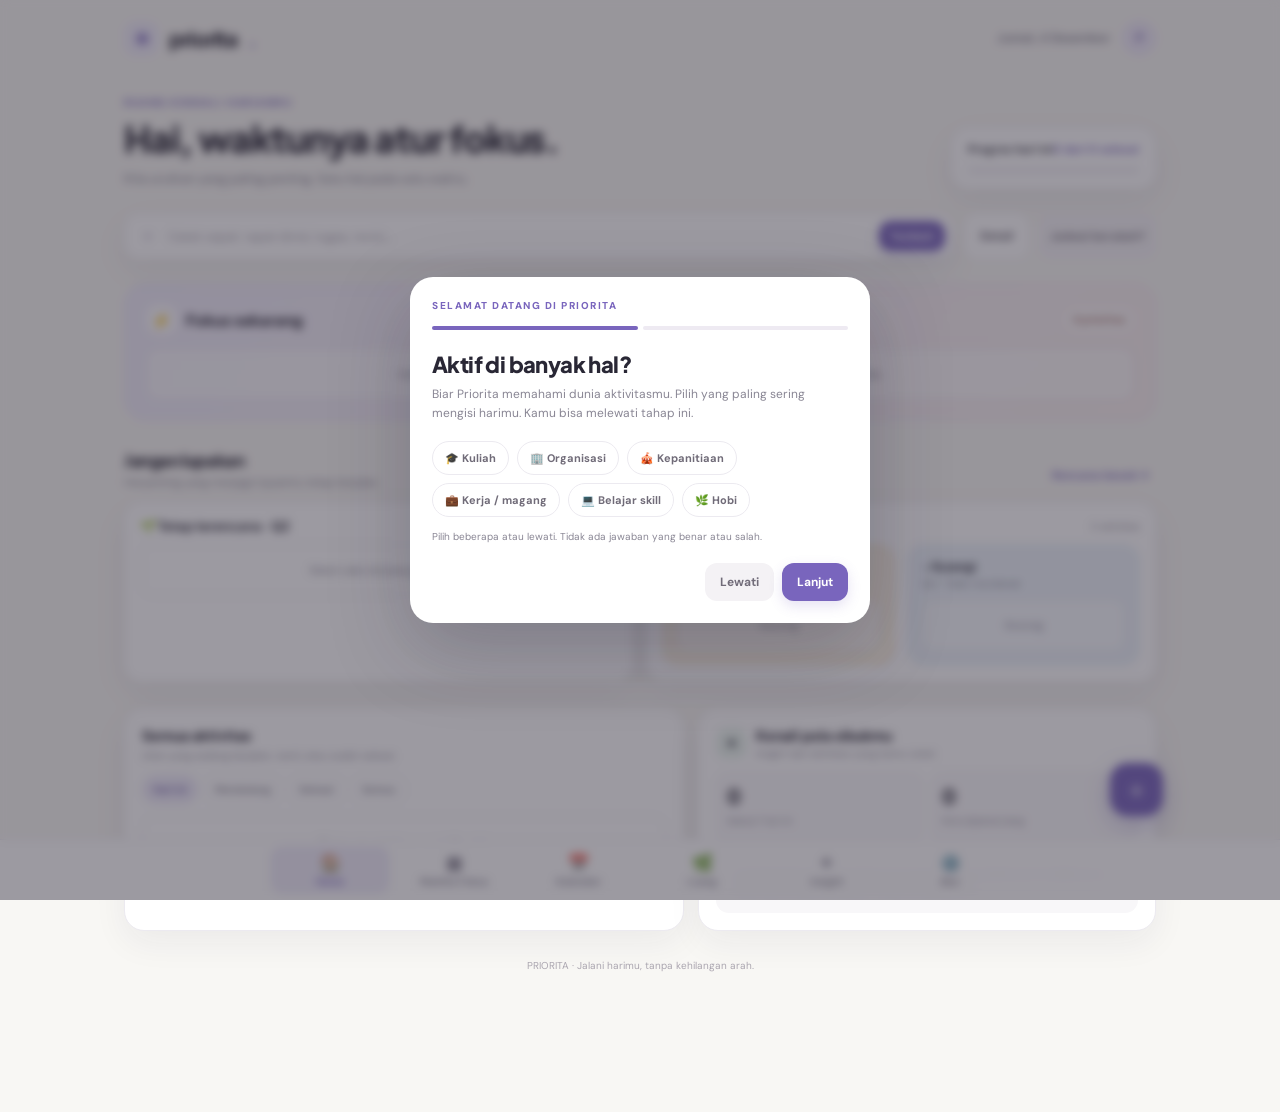
<file: index.html>
<!DOCTYPE html>
<html lang="id">
  <head>
    <meta charset="utf-8" />
    <meta name="viewport" content="width=device-width, initial-scale=1" />
    <meta name="theme-color" content="#f8f7f4" />
    <link rel="manifest" href="manifest.json" />
    <link rel="apple-touch-icon" href="icons/apple-touch-icon.png" />
    <meta name="apple-mobile-web-app-capable" content="yes" />
    <meta name="apple-mobile-web-app-title" content="Priorita" />
    <title>Priorita — Jalani hari dengan lebih ringan</title>
    <link rel="preconnect" href="https://fonts.googleapis.com" />
    <link rel="preconnect" href="https://fonts.gstatic.com" crossorigin />
    <link href="https://fonts.googleapis.com/css2?family=DM+Sans:wght@400;500;600;700&family=Plus+Jakarta+Sans:wght@500;600;700;800&display=swap" rel="stylesheet" />
    <link rel="stylesheet" href="css/style.css" />
    <link rel="stylesheet" href="css/extra.css" />
  </head>
  <body>
    <div id="root"></div>
    <script type="module" src="js/main.js"></script>
  </body>
</html>
</file>
<file: css/style.css>
:root {
  --bg: #f8f7f4;
  --surface: #fff;
  --ink: #292735;
  --muted: #898694;
  --line: #eceaf0;
  --purple: #7965bd;
  --purple-light: #f0edfa;
  --coral: #dc8c83;
  --coral-light: #fff0ed;
  --green: #639d83;
  --green-light: #eaf4ee;
  --amber: #bd9149;
  --amber-light: #fbf3e4;
  --blue: #6c91bb;
  --blue-light: #edf3fa;
  --shadow: 0 12px 34px rgba(42, 35, 62, 0.06);
  --radius: 22px;
}

* {
  box-sizing: border-box;
}

body {
  margin: 0;
  background: var(--bg);
  color: var(--ink);
  font-family: "DM Sans", sans-serif;
}

button,
input,
select {
  font: inherit;
}

button {
  cursor: pointer;
}

.app {
  max-width: 1080px;
  margin: auto;
  padding: 0 24px 70px;
}

.top {
  height: 76px;
  display: flex;
  align-items: center;
  justify-content: space-between;
}

.brand {
  display: flex;
  align-items: center;
  gap: 10px;
  font: 800 21px "Plus Jakarta Sans";
  letter-spacing: -0.8px;
}

.mark {
  width: 35px;
  height: 35px;
  border-radius: 12px;
  background: var(--purple-light);
  color: var(--purple);
  display: grid;
  place-items: center;
  font-size: 19px;
}

.top-right {
  display: flex;
  align-items: center;
  gap: 12px;
}

.date-label {
  font-size: 12px;
  color: var(--muted);
  font-weight: 700;
}

.avatar {
  width: 34px;
  height: 34px;
  border-radius: 50%;
  background: #eee9f8;
  color: #7663b2;
  display: grid;
  place-items: center;
  font-weight: 800;
  font-size: 12px;
}

.welcome {
  display: flex;
  justify-content: space-between;
  align-items: flex-end;
  gap: 18px;
  margin: 20px 0 24px;
}

.eyebrow {
  font-size: 10px;
  text-transform: uppercase;
  letter-spacing: 1.5px;
  color: var(--purple);
  font-weight: 800;
}

.welcome h1 {
  font: 800 clamp(26px, 4vw, 37px) / 1.18 "Plus Jakarta Sans";
  letter-spacing: -1.2px;
  margin: 8px 0;
}

.welcome p {
  margin: 0;
  color: var(--muted);
  font-size: 13px;
  line-height: 1.6;
}

.day-progress {
  min-width: 190px;
  background: white;
  border: 1px solid var(--line);
  border-radius: 18px;
  padding: 14px 16px;
  box-shadow: var(--shadow);
}

.progress-top {
  display: flex;
  justify-content: space-between;
  font-size: 11px;
  font-weight: 700;
}

.progress-top span:last-child {
  color: var(--purple);
}

.track {
  height: 7px;
  border-radius: 10px;
  background: #f0eef3;
  margin-top: 11px;
  overflow: hidden;
}

.track span {
  display: block;
  height: 100%;
  background: linear-gradient(90deg, #8b78c9, #c3a9db);
  border-radius: 10px;
  width: 0;
  transition: width 0.25s;
}

.quickbar {
  display: flex;
  gap: 10px;
  margin-bottom: 24px;
}

.quick-input {
  flex: 1;
  display: flex;
  align-items: center;
  gap: 10px;
  background: white;
  border: 1px solid var(--line);
  border-radius: 15px;
  padding: 7px 8px 7px 15px;
  box-shadow: var(--shadow);
}

.quick-input input {
  border: 0;
  outline: 0;
  flex: 1;
  min-width: 0;
  font-size: 13px;
  color: var(--ink);
}

.quick-input input::placeholder {
  color: #aaa6b0;
}

.btn {
  border: 0;
  border-radius: 12px;
  padding: 11px 15px;
  font-size: 12px;
  font-weight: 700;
  display: inline-flex;
  align-items: center;
  justify-content: center;
  gap: 7px;
}

.primary {
  background: var(--purple);
  color: #fff;
  box-shadow: 0 5px 13px #7965bd30;
}

.soft {
  background: var(--purple-light);
  color: #6f5eaa;
}

.quiet {
  background: #f4f2f5;
  color: #716c79;
}

.outline {
  background: white;
  border: 1px solid var(--line);
  color: #625d6a;
}

.small {
  padding: 8px 11px;
  font-size: 11px;
}

.section-head {
  display: flex;
  justify-content: space-between;
  align-items: end;
  gap: 12px;
  margin: 28px 0 13px;
}

.section-head h2 {
  font: 800 17px "Plus Jakarta Sans";
  margin: 0;
  letter-spacing: -0.4px;
}

.section-head p {
  font-size: 11px;
  color: var(--muted);
  margin: 4px 0 0;
}

.link-btn {
  border: 0;
  background: transparent;
  color: var(--purple);
  font-size: 11px;
  font-weight: 700;
  padding: 7px;
}

.focus-card {
  background: linear-gradient(120deg, #f0edfa 0%, #f9f0f0 100%);
  border: 1px solid #e9e3f3;
  border-radius: var(--radius);
  padding: 20px 21px;
}

.focus-heading {
  display: flex;
  justify-content: space-between;
  align-items: center;
  gap: 10px;
  margin-bottom: 13px;
}

.focus-title {
  display: flex;
  align-items: center;
  gap: 9px;
  font: 800 15px "Plus Jakarta Sans";
}

.focus-icon {
  width: 31px;
  height: 31px;
  border-radius: 11px;
  background: #ffffffb8;
  display: grid;
  place-items: center;
}

.pill {
  font-size: 10px;
  font-weight: 800;
  padding: 5px 9px;
  border-radius: 30px;
  background: #fff9;
  color: #a16b65;
}

.tasks {
  display: grid;
  gap: 8px;
}

.task {
  display: flex;
  align-items: center;
  gap: 11px;
  background: #ffffffd9;
  border: 1px solid #ffffff;
  border-radius: 13px;
  padding: 11px 12px;
  min-width: 0;
}

.check {
  appearance: none;
  width: 19px;
  height: 19px;
  border: 1.5px solid #c9c4d1;
  border-radius: 7px;
  flex: none;
  margin: 0;
  display: grid;
  place-items: center;
}

.check:checked {
  background: var(--green);
  border-color: var(--green);
}

.check:checked:after {
  content: "✓";
  color: white;
  font-size: 12px;
  font-weight: 900;
}

.task-content {
  min-width: 0;
  flex: 1;
}

.task-name {
  font-size: 12px;
  font-weight: 700;
  overflow-wrap: anywhere;
}

.task-meta {
  font-size: 10px;
  color: var(--muted);
  margin-top: 4px;
  display: flex;
  gap: 7px;
  flex-wrap: wrap;
}

.task.done .task-name {
  text-decoration: line-through;
  color: #a29eaa;
}

.task-actions {
  display: flex;
  gap: 3px;
}

.icon-btn {
  border: 0;
  background: transparent;
  color: #96919e;
  padding: 6px;
  border-radius: 8px;
  font-size: 14px;
}

.icon-btn:hover {
  background: #f3f0f7;
  color: var(--purple);
}

.empty {
  border: 1px dashed #d9d4e1;
  border-radius: 13px;
  padding: 18px;
  text-align: center;
  color: var(--muted);
  font-size: 11px;
  background: #ffffff80;
}

.secondary-grid {
  display: grid;
  grid-template-columns: 1fr 1fr;
  gap: 12px;
}

.mini-panel {
  background: white;
  border: 1px solid var(--line);
  border-radius: 18px;
  padding: 15px;
  box-shadow: var(--shadow);
}

.mini-head {
  display: flex;
  align-items: center;
  justify-content: space-between;
  margin-bottom: 10px;
}

.mini-head strong {
  font: 700 13px "Plus Jakarta Sans";
}

.mini-head span {
  font-size: 10px;
  color: var(--muted);
}

.mini-panel .task {
  padding: 9px 10px;
  background: #faf9fb;
  border-color: #f1eff3;
}

.mini-panel .task-name {
  font-size: 11px;
}

.q3q4 {
  display: grid;
  grid-template-columns: 1fr 1fr;
  gap: 12px;
}

.q-card {
  border-radius: 17px;
  padding: 14px;
  border: 1px solid transparent;
}

.q-card.q3 {
  background: var(--amber-light);
  border-color: #f1e7d2;
}

.q-card.q4 {
  background: var(--blue-light);
  border-color: #e0eaf5;
}

.q-card h3 {
  font: 700 12px "Plus Jakarta Sans";
  margin: 0 0 3px;
}

.q-card p {
  font-size: 10px;
  color: var(--muted);
  margin: 0 0 9px;
}

.q-card .task {
  padding: 8px;
  background: #ffffffb8;
  border-color: #ffffffb8;
}

.q-card .task-name {
  font-size: 10px;
}

.bottom-grid {
  display: grid;
  grid-template-columns: 1.1fr 0.9fr;
  gap: 14px;
  margin-top: 26px;
}

.panel {
  background: white;
  border: 1px solid var(--line);
  border-radius: 20px;
  padding: 17px;
  box-shadow: var(--shadow);
}

.panel h3 {
  font: 800 14px "Plus Jakarta Sans";
  margin: 0;
}

.panel-sub {
  font-size: 10px;
  color: var(--muted);
  margin: 5px 0 13px;
}

.filters {
  display: flex;
  gap: 6px;
  flex-wrap: wrap;
  margin-bottom: 12px;
}

.filter {
  border: 1px solid var(--line);
  background: white;
  color: var(--muted);
  padding: 7px 10px;
  border-radius: 30px;
  font-size: 10px;
  font-weight: 700;
}

.filter.active {
  background: var(--purple-light);
  border-color: #e3dcf5;
  color: #6d5aa8;
}

.all-list {
  display: grid;
  gap: 7px;
  max-height: 330px;
  overflow: auto;
}

.all-list .task {
  background: #fcfbfd;
}

.insight-top {
  display: flex;
  align-items: center;
  gap: 9px;
}

.insight-icon {
  width: 31px;
  height: 31px;
  border-radius: 10px;
  background: var(--green-light);
  display: grid;
  place-items: center;
}

.insight-copy {
  font-size: 11px;
  line-height: 1.65;
  color: #686472;
  background: #f8f7f9;
  border-radius: 13px;
  padding: 12px;
  margin-top: 12px;
}

.insight-copy b {
  color: var(--ink);
}

.insight-stat {
  display: flex;
  gap: 8px;
  margin-top: 12px;
}

.insight-stat div {
  flex: 1;
  background: #faf9fb;
  border: 1px solid #f0eef2;
  border-radius: 12px;
  padding: 10px;
}

.insight-stat strong {
  font: 800 20px "Plus Jakarta Sans";
  display: block;
}

.insight-stat span {
  font-size: 9px;
  color: var(--muted);
}

.footer {
  text-align: center;
  padding: 28px 0 10px;
  color: #aaa5af;
  font-size: 10px;
}

.fab {
  display: none;
}

.overlay {
  position: fixed;
  inset: 0;
  background: #28243375;
  backdrop-filter: blur(5px);
  z-index: 30;
  display: none;
  align-items: center;
  justify-content: center;
  padding: 16px;
}

.overlay.open {
  display: flex;
}

.modal {
  width: min(100%, 510px);
  max-height: 92vh;
  overflow: auto;
  background: #fff;
  border-radius: 23px;
  padding: 22px;
  box-shadow: 0 25px 80px #211a3340;
}

.modal-head {
  display: flex;
  justify-content: space-between;
  align-items: flex-start;
  margin-bottom: 17px;
}

.modal-head h2 {
  font: 800 18px "Plus Jakarta Sans";
  margin: 0;
}

.modal-head p {
  font-size: 11px;
  color: var(--muted);
  margin: 5px 0 0;
}

.close {
  border: 0;
  background: #f4f2f5;
  border-radius: 10px;
  width: 31px;
  height: 31px;
  color: #777;
  font-size: 18px;
}

.field {
  width: 100%;
  border: 1px solid var(--line);
  border-radius: 11px;
  padding: 11px 12px;
  font-size: 12px;
  outline: 0;
  background: white;
  color: var(--ink);
}

.field:focus {
  border-color: #b8a9e1;
  box-shadow: 0 0 0 3px #7965bd18;
}

.field-label {
  display: block;
  font-size: 11px;
  font-weight: 700;
  margin: 13px 0 6px;
}

.choice-grid {
  display: grid;
  grid-template-columns: repeat(2, 1fr);
  gap: 7px;
}

.choice {
  border: 1px solid var(--line);
  background: white;
  border-radius: 11px;
  padding: 10px;
  font-size: 11px;
  color: #716b79;
  font-weight: 700;
}

.choice.selected {
  border-color: #b8a9e1;
  background: var(--purple-light);
  color: #6c59a7;
}

.date-row {
  display: grid;
  grid-template-columns: repeat(3, 1fr);
  gap: 7px;
}

.modal-actions {
  display: flex;
  justify-content: flex-end;
  gap: 8px;
  margin-top: 18px;
}

.toast {
  position: fixed;
  bottom: 22px;
  left: 50%;
  transform: translate(-50%, 15px);
  opacity: 0;
  pointer-events: none;
  background: #332e3e;
  color: white;
  border-radius: 12px;
  padding: 11px 15px;
  font-size: 11px;
  z-index: 60;
  transition: 0.2s;
  max-width: calc(100% - 30px);
  text-align: center;
}

.toast.show {
  opacity: 1;
  transform: translate(-50%, 0);
}

.onboard {
  max-width: 460px;
}

.step-dots {
  display: flex;
  gap: 5px;
  margin: 14px 0 20px;
}

.step-dots i {
  height: 4px;
  flex: 1;
  background: #eeeaf2;
  border-radius: 8px;
}

.step-dots i.active {
  background: var(--purple);
}

.onboard h2 {
  font: 800 22px "Plus Jakarta Sans";
  letter-spacing: -0.6px;
  margin: 0 0 7px;
}

.onboard .desc {
  font-size: 12px;
  line-height: 1.6;
  color: var(--muted);
  margin: 0 0 18px;
}

.option-chips {
  display: flex;
  flex-wrap: wrap;
  gap: 8px;
}

.chip {
  border: 1px solid var(--line);
  background: white;
  border-radius: 30px;
  padding: 9px 12px;
  font-size: 11px;
  font-weight: 700;
  color: #706b78;
}

.chip.selected {
  background: var(--purple-light);
  border-color: #cfc3ee;
  color: #6e5aa9;
}

.time-grid {
  display: grid;
  grid-template-columns: repeat(3, 1fr);
  gap: 8px;
}

.time-choice {
  border: 1px solid var(--line);
  border-radius: 12px;
  background: white;
  padding: 12px 6px;
  font-size: 13px;
  font-weight: 800;
  color: #625d6b;
}

.time-choice.selected {
  background: var(--purple-light);
  border-color: #cfc3ee;
  color: #6e5aa9;
}

.muted-note {
  font-size: 10px;
  color: var(--muted);
  line-height: 1.6;
  margin-top: 12px;
}

.wrapup-list {
  display: grid;
  gap: 9px;
}

.wrap-item {
  border: 1px solid var(--line);
  border-radius: 13px;
  padding: 11px;
}

.wrap-item strong {
  font-size: 12px;
}

.wrap-actions {
  display: flex;
  gap: 6px;
  flex-wrap: wrap;
  margin-top: 9px;
}

.wrap-actions button {
  font-size: 10px;
  padding: 7px 9px;
  border-radius: 9px;
  border: 1px solid var(--line);
  background: white;
  color: #655f6e;
  font-weight: 700;
}

.wrap-actions button.selected {
  background: var(--purple-light);
  border-color: #cfc3ee;
  color: #6d5aa8;
}

@media (max-width: 760px) {
  .app {
    padding: 0 15px 85px;
  }

  .top {
    height: 64px;
  }

  .welcome {
    align-items: flex-start;
    flex-direction: column;
    margin: 17px 0;
  }

  .day-progress {
    width: 100%;
  }

  .quickbar {
    gap: 7px;
  }

  .quick-input {
    padding-left: 11px;
  }

  .quickbar > .btn {
    padding: 10px;
  }

  .secondary-grid,
  .bottom-grid {
    grid-template-columns: 1fr;
  }

  .bottom-grid {
    gap: 10px;
  }

  .section-head {
    margin-top: 23px;
  }

  .fab {
    display: grid;
    place-items: center;
    position: fixed;
    right: 17px;
    bottom: 17px;
    width: 53px;
    height: 53px;
    border: 0;
    border-radius: 18px;
    background: var(--purple);
    color: white;
    font-size: 25px;
    box-shadow: 0 8px 24px #7965bd55;
    z-index: 15;
  }

  .date-label {
    font-size: 10px;
  }
}

@media (max-width: 420px) {
  .q3q4 {
    grid-template-columns: 1fr 1fr;
    gap: 7px;
  }

  .q-card {
    padding: 11px;
  }

  .task {
    gap: 8px;
    padding: 9px;
  }

  .task-meta {
    font-size: 9px;
  }

  .focus-card {
    padding: 15px;
  }

  .welcome h1 {
    font-size: 27px;
  }

  .date-row {
    grid-template-columns: 1fr;
  }

  .modal {
    padding: 18px;
  }
}

/* Focus page: dedicated 2x2 Eisenhower board */
.focus-page {
  padding-top: 12px;
}

.focus-page.active {
  display: block;
}

.focus-page-head {
  display: flex;
  justify-content: space-between;
  align-items: flex-end;
  gap: 12px;
  margin: 8px 0 16px;
}

.focus-page-head h1 {
  font: 800 clamp(24px, 4vw, 32px) "Plus Jakarta Sans";
  margin: 5px 0;
  letter-spacing: -0.8px;
}

.focus-page-head p {
  color: var(--muted);
  font-size: 12px;
  margin: 0;
  line-height: 1.5;
}

.focus-tools {
  display: flex;
  justify-content: space-between;
  align-items: center;
  gap: 10px;
  flex-wrap: wrap;
  margin: 0 0 13px;
}

.focus-filters {
  display: flex;
  gap: 6px;
  flex-wrap: wrap;
}

.focus-filter {
  border: 1px solid var(--line);
  background: #fff;
  color: var(--muted);
  border-radius: 999px;
  padding: 7px 11px;
  font-size: 10px;
  font-weight: 700;
}

.focus-filter.active {
  background: var(--purple-light);
  border-color: #ded7f2;
  color: var(--purple);
}

.focus-add {
  border: 0;
  border-radius: 999px;
  background: var(--purple);
  color: #fff;
  padding: 8px 13px;
  font-size: 10px;
  font-weight: 800;
  box-shadow: 0 5px 14px #7965bd30;
}

.focus-priority {
  display: flex;
  align-items: center;
  gap: 9px;
  padding: 11px 13px;
  margin: 0 0 13px;
  border-radius: 14px;
  background: #fff;
  border: 1px solid var(--line);
}

.focus-priority-icon {
  width: 29px;
  height: 29px;
  flex: none;
  display: grid;
  place-items: center;
  border-radius: 10px;
  background: var(--coral-light);
}

.focus-priority strong {
  display: block;
  font-size: 11px;
  margin-bottom: 2px;
}

.focus-priority span {
  display: block;
  color: var(--muted);
  font-size: 10px;
  line-height: 1.4;
}

.focus-board {
  display: grid;
  grid-template-columns: repeat(2, minmax(0, 1fr));
  gap: 12px;
  width: 100%;
}

.focus-quadrant {
  min-width: 0;
  min-height: 210px;
  border-radius: 18px;
  padding: 15px;
  border: 1px solid transparent;
  overflow: hidden;
}

.focus-quadrant.q1 {
  background: var(--coral-light);
  border-color: #f4dfdc;
}

.focus-quadrant.q2 {
  background: var(--green-light);
  border-color: #dcece2;
}

.focus-quadrant.q3 {
  background: var(--amber-light);
  border-color: #f0e5d0;
}

.focus-quadrant.q4 {
  background: var(--blue-light);
  border-color: #e0eaf5;
}

.fq-head {
  display: flex;
  justify-content: space-between;
  align-items: flex-start;
  gap: 6px;
  margin-bottom: 10px;
}

.fq-head h2 {
  font: 800 13px "Plus Jakarta Sans";
  margin: 0 0 4px;
  overflow-wrap: anywhere;
}

.fq-head p {
  font-size: 10px;
  line-height: 1.4;
  color: var(--muted);
  margin: 0;
}

.fq-count {
  flex: none;
  min-width: 27px;
  height: 27px;
  display: grid;
  place-items: center;
  border-radius: 9px;
  background: #ffffffb8;
  font: 800 12px "Plus Jakarta Sans";
}

.fq-list {
  display: grid;
  gap: 7px;
  min-width: 0;
}

.fq-list .task {
  padding: 9px;
  gap: 7px;
  background: #ffffffc9;
  min-width: 0;
}

.fq-list .task-name {
  font-size: 11px;
  line-height: 1.4;
  overflow-wrap: anywhere;
  word-break: break-word;
}

.fq-list .task-meta {
  font-size: 9px;
  line-height: 1.4;
}

.fq-list .task-actions {
  flex: none;
}

.fq-list .icon-btn {
  padding: 4px;
}

.focus-hint {
  margin: 13px 2px 0;
  color: var(--muted);
  font-size: 10px;
  line-height: 1.6;
}

@media (max-width: 760px) {
  .focus-page {
    padding-top: 8px;
  }

  .focus-page-head {
    align-items: flex-start;
    margin: 8px 0 13px;
  }

  .focus-tools {
    align-items: stretch;
  }

  .focus-filters {
    flex: 1;
  }

  .focus-filter {
    flex: 1;
    padding: 7px 8px;
  }

  .focus-add {
    white-space: nowrap;
  }

  .focus-priority {
    padding: 9px 10px;
  }

  .focus-board {
    grid-template-columns: repeat(2, minmax(0, 1fr));
    gap: 8px;
  }

  .focus-quadrant {
    min-height: 180px;
    padding: 10px;
    border-radius: 14px;
  }

  .fq-head {
    gap: 4px;
    margin-bottom: 8px;
  }

  .fq-head h2 {
    font-size: 11px;
    line-height: 1.35;
  }

  .fq-head p {
    font-size: 9px;
  }

  .fq-count {
    min-width: 23px;
    height: 23px;
    font-size: 10px;
  }

  .fq-list {
    gap: 6px;
  }

  .fq-list .task {
    padding: 7px 6px;
    gap: 5px;
    border-radius: 10px;
  }

  .fq-list .check {
    width: 16px;
    height: 16px;
    border-radius: 5px;
  }

  .fq-list .task-name {
    font-size: 10px;
  }

  .fq-list .task-meta {
    font-size: 8px;
  }

  .fq-list .task-actions {
    flex-direction: column;
    gap: 0;
  }

  .fq-list .icon-btn {
    font-size: 12px;
    padding: 2px;
  }
}

@media (max-width: 360px) {
  .focus-board {
    gap: 6px;
  }

  .focus-quadrant {
    padding: 8px;
    min-height: 165px;
  }

  .fq-head h2 {
    font-size: 10px;
  }

  .fq-list .task {
    padding: 6px 5px;
  }

  .fq-list .task-meta {
    display: none;
  }
}

/* Mobile layout corrections */
html,
body {
  width: 100%;
  max-width: 100%;
  overflow-x: hidden;
}

body {
  min-width: 0;
}

.app {
  width: 100%;
  min-width: 0;
}

.app > *,
.page,
section,
.panel,
.mini-panel {
  min-width: 0;
}

img,
svg,
canvas,
video {
  max-width: 100%;
}

.task-content {
  min-width: 0;
  overflow-wrap: anywhere;
}

.task-name,
.task-meta {
  overflow-wrap: anywhere;
  word-break: break-word;
}

@media (max-width: 760px) {
  .app {
    width: 100%;
    max-width: 100%;
    padding: 0 16px calc(88px + env(safe-area-inset-bottom));
    margin: 0 auto;
  }

  .top {
    width: 100%;
    min-width: 0;
    gap: 10px;
  }

  .brand {
    min-width: 0;
    font-size: 20px;
  }

  .top-right {
    min-width: 0;
    gap: 8px;
  }

  .date-label {
    max-width: 150px;
    text-align: right;
    white-space: normal;
    line-height: 1.35;
  }

  .welcome {
    width: 100%;
    min-width: 0;
  }

  .welcome > div {
    min-width: 0;
    max-width: 100%;
  }

  .welcome p {
    max-width: 100%;
    overflow-wrap: anywhere;
  }

  .day-progress {
    width: 100%;
    min-width: 0;
  }

  .progress-top {
    gap: 8px;
    flex-wrap: wrap;
  }

  .quickbar {
    display: grid;
    grid-template-columns: minmax(0, 1fr) auto;
    gap: 8px;
    width: 100%;
    min-width: 0;
  }

  .quick-input {
    width: 100%;
    min-width: 0;
  }

  .quick-input input {
    width: 100%;
    min-width: 0;
  }

  .quickbar > .btn {
    min-width: 0;
    white-space: nowrap;
    padding: 10px 12px;
  }

  #scheduleChange {
    grid-column: 1 / -1;
    width: 100%;
    justify-content: center;
  }

  .focus-card,
  .secondary-grid,
  .bottom-grid,
  .matrix,
  .panel {
    width: 100%;
    min-width: 0;
  }

  .secondary-grid,
  .bottom-grid {
    grid-template-columns: minmax(0, 1fr);
  }

  .q3q4 {
    grid-template-columns: repeat(2, minmax(0, 1fr));
  }

  .section-head {
    align-items: flex-start;
    flex-wrap: wrap;
  }

  .fab {
    right: max(14px, env(safe-area-inset-right));
    bottom: max(14px, env(safe-area-inset-bottom));
    width: 52px;
    height: 52px;
  }
}

@media (max-width: 420px) {
  .app {
    padding-left: 14px;
    padding-right: 14px;
  }

  .top {
    height: 60px;
  }

  .brand {
    gap: 7px;
    font-size: 19px;
  }

  .mark {
    width: 32px;
    height: 32px;
    flex: none;
  }

  .avatar {
    flex: none;
    width: 32px;
    height: 32px;
  }

  .date-label {
    font-size: 9px;
    max-width: 135px;
  }

  .welcome {
    margin: 16px 0 18px;
    gap: 12px;
  }

  .welcome h1 {
    font-size: 26px;
  }

  .welcome p {
    font-size: 12px;
    line-height: 1.55;
  }

  .day-progress {
    padding: 13px 14px;
  }

  .quickbar {
    grid-template-columns: minmax(0, 1fr) auto;
    gap: 7px;
    margin-bottom: 20px;
  }

  .quick-input {
    padding: 7px 8px 7px 11px;
    gap: 7px;
  }

  .quick-input input {
    font-size: 12px;
  }

  .quickbar > .btn {
    padding: 9px 11px;
    font-size: 11px;
  }

  #scheduleChange {
    font-size: 11px;
  }

  .focus-card {
    padding: 13px;
  }

  .section-head h2 {
    font-size: 16px;
  }

  .task {
    min-width: 0;
  }

  .task-actions {
    flex: none;
  }

  .footer {
    padding-bottom: 8px;
  }
}

@media (max-width: 350px) {
  .app {
    padding-left: 11px;
    padding-right: 11px;
  }

  .date-label {
    max-width: 112px;
  }

  .quickbar {
    grid-template-columns: minmax(0, 1fr) auto;
  }

  .quickbar > .btn {
    padding: 8px 9px;
  }

  .q3q4 {
    grid-template-columns: minmax(0, 1fr);
  }
}
</file>
<file: css/extra.css>
.page {
  display: none;
}

.page.active {
  display: block;
}

.page.enter {
  animation: pf 0.2s;
}

@keyframes pf {
  from {
    opacity: 0;
  }
}

.app {
  padding-bottom: 130px !important;
}

.fab {
  display: grid !important;
  place-items: center;
  position: fixed;
  right: max(17px, calc(50% - 523px));
  bottom: 84px !important;
  width: 53px;
  height: 53px;
  border: 0;
  border-radius: 18px;
  background: var(--purple);
  color: #fff;
  font-size: 25px;
  box-shadow: 0 8px 24px #7965bd55;
  z-index: 15;
}

body[data-page="set"] .fab,
body[data-page="insight"] .fab {
  display: none !important;
}

.bnav {
  position: fixed;
  left: 0;
  right: 0;
  bottom: 0;
  display: flex;
  gap: 4px;
  justify-content: center;
  background: #fffffff2;
  backdrop-filter: blur(10px);
  border-top: 1px solid var(--line);
  z-index: 20;
  padding: 6px 8px calc(6px + env(safe-area-inset-bottom));
}

.bnav button {
  flex: 1;
  max-width: 120px;
  border: 0;
  background: none;
  display: grid;
  justify-items: center;
  gap: 1px;
  font-size: 10px;
  font-weight: 700;
  color: var(--muted);
  padding: 6px 0;
  border-radius: 12px;
}

.bnav span {
  font-size: 17px;
}

.bnav .on {
  color: var(--purple);
  background: var(--purple-light);
}

.hd {
  margin: 20px 0 14px;
}

.hd h1 {
  font: 800 26px "Plus Jakarta Sans";
  letter-spacing: -0.8px;
  margin: 6px 0;
}

.hd p {
  font-size: 12px;
  color: var(--muted);
  margin: 0;
  line-height: 1.6;
}

.cbar {
  display: flex;
  align-items: center;
  gap: 6px;
  flex-wrap: wrap;
  margin-bottom: 12px;
}

.cbar .ttl {
  font: 800 15px "Plus Jakarta Sans";
  flex: 1;
  min-width: 130px;
  text-align: center;
}

.seg {
  display: flex;
  gap: 6px;
  margin-bottom: 12px;
}

.mgrid {
  display: grid;
  grid-template-columns: repeat(7, 1fr);
  gap: 4px;
  margin-bottom: 12px;
}

.mdow {
  text-align: center;
  font-size: 10px;
  font-weight: 700;
  color: var(--muted);
  padding: 4px;
}

.mcell {
  border: 1px solid var(--line);
  background: #fff;
  border-radius: 12px;
  min-height: 54px;
  padding: 5px 2px;
  display: grid;
  justify-items: center;
  align-content: space-between;
  font-size: 12px;
  font-weight: 700;
  color: var(--ink);
}

.mcell.today {
  border-color: var(--purple);
  color: var(--purple);
}

.mcell.sel {
  background: var(--purple-light);
  border-color: #b8a9e1;
}

.dots {
  display: flex;
  gap: 2px;
  align-items: center;
  min-height: 8px;
}

.dots b {
  width: 6px;
  height: 6px;
  border-radius: 50%;
}

.dots em {
  font-size: 9px;
  color: var(--coral);
  font-style: normal;
  font-weight: 900;
}

.daybox {
  margin-bottom: 10px;
}

.legend {
  display: flex;
  gap: 10px;
  flex-wrap: wrap;
  font-size: 10px;
  color: var(--muted);
  margin-bottom: 12px;
}

.legend b {
  display: inline-block;
  width: 8px;
  height: 8px;
  border-radius: 50%;
  margin-right: 4px;
}

.warn {
  font-size: 10px;
  color: #b3584c;
  background: var(--coral-light);
  border-radius: 8px;
  padding: 6px 8px;
  margin-top: 6px;
  line-height: 1.5;
}

.panel .task {
  background: #faf9fb;
}

.gap {
  margin-bottom: 12px;
}

.nudge {
  background: var(--green-light);
  color: #4d7f66;
  border-radius: 14px;
  padding: 12px 14px;
  font-size: 12px;
  line-height: 1.6;
  margin-bottom: 14px;
}

.row2 {
  display: grid;
  grid-template-columns: 1fr 1fr;
  gap: 8px;
}

.hint {
  font-size: 10px;
  color: var(--muted);
  line-height: 1.6;
  margin: 8px 0 0;
}

details {
  font-size: 11px;
  color: #625d6a;
  margin-top: 10px;
}

summary {
  font-weight: 700;
  cursor: pointer;
  padding: 5px 0;
}

details ol {
  margin: 4px 0;
  padding-left: 18px;
  line-height: 1.8;
}

#alertBar {
  position: fixed;
  top: 12px;
  left: 50%;
  transform: translateX(-50%);
  width: min(calc(100% - 24px), 440px);
  background: #332e3e;
  color: #fff;
  border-radius: 16px;
  padding: 13px 14px;
  z-index: 70;
  display: none;
  box-shadow: 0 12px 40px #0004;
}

#alertBar.open {
  display: block;
}

#alertBar strong {
  font-size: 13px;
}

#alertBar div {
  display: flex;
  gap: 6px;
  margin-top: 10px;
}

.dark {
  --bg: #171620;
  --surface: #22212c;
  --ink: #ece9f4;
  --muted: #a29eb0;
  --line: #322f40;
  --purple-light: #2d2a45;
  --coral-light: #3a2a2c;
  --green-light: #233229;
  --amber-light: #36301f;
  --blue-light: #24303f;
}

.dark .panel,
.dark .mini-panel,
.dark .quick-input,
.dark .modal,
.dark .day-progress,
.dark .field,
.dark .choice,
.dark .chip,
.dark .filter,
.dark .btn.outline,
.dark .mcell,
.dark .bnav,
.dark .time-choice,
.dark .wrap-actions button {
  background: #22212c;
  color: var(--ink);
}

.dark .bnav {
  background: #1d1c27f2;
}

.dark .task,
.dark .panel .task,
.dark .mini-panel .task,
.dark .q-card .task,
.dark .matrix-box .task {
  background: #2a2836;
  border-color: #322f40;
}

.dark .focus-card {
  background: linear-gradient(120deg, #2a2640, #33262c);
  border-color: #322f40;
}

.dark .quiet,
.dark .insight-copy,
.dark .insight-stat div {
  background: #2a2836;
  color: var(--ink);
}

.dark .quick-input input,
.dark .wrap-item {
  color: var(--ink);
}
</file>
